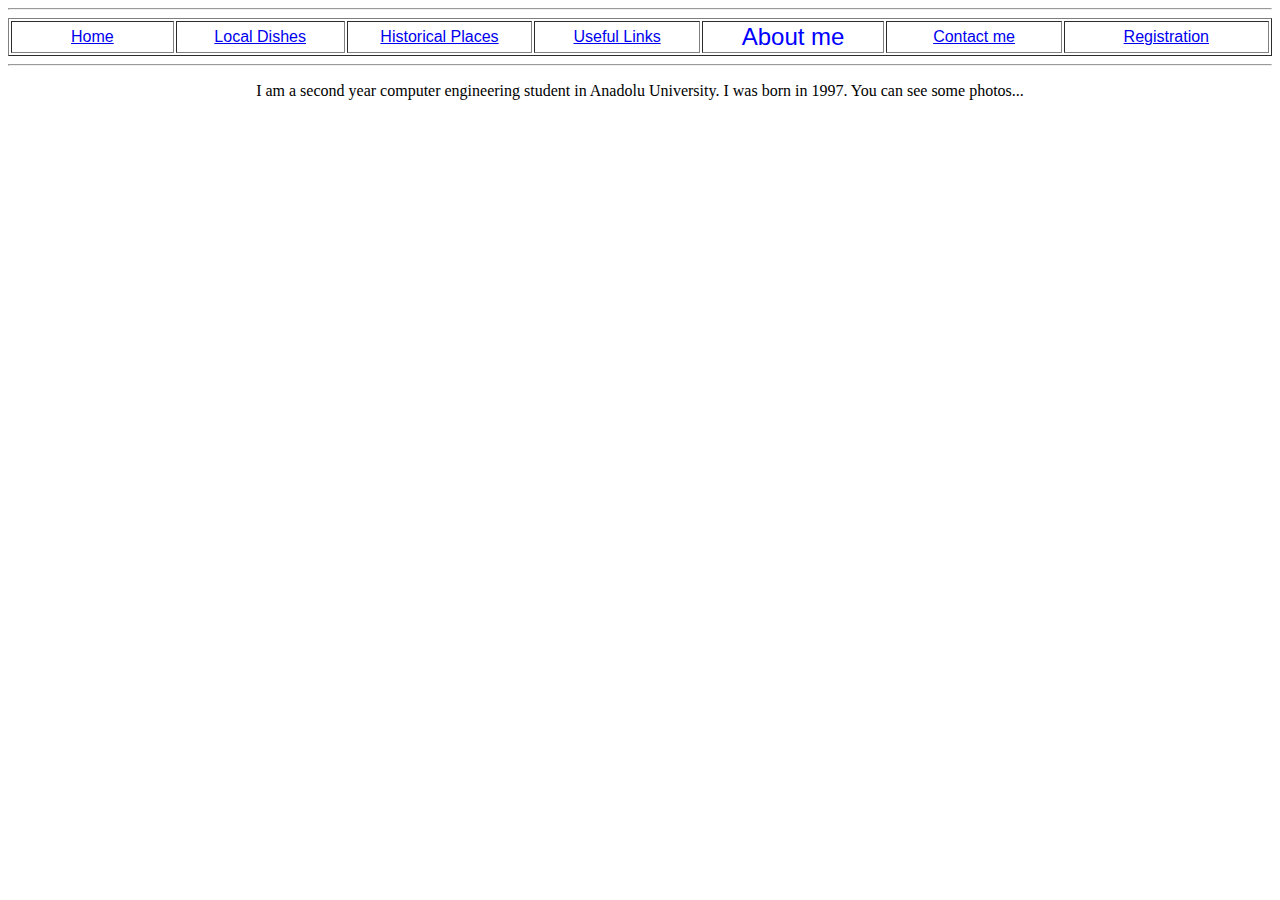
<file: aboutme.htm>
<!DOCTYPE html>
<html>
    
    <head>
        
        <title>Eskişehir</title>
        
    </head>
    
    <body>
        
        <hr>
        
        <table style = "width:100%" border="1px">
            <tr>
                <th style="font-family:sans-serif;font-size:16px;width:1%;font-weight:normal"><a href="home.htm">Home</a></th>
                <th style="font-family:sans-serif;font-size:16px;width:1%;font-weight:normal"><a href="localdishes.htm">Local Dishes</a></th>
                <th style="font-family:sans-serif;font-size:16px;width:1%;font-weight:normal"><a href="historicalplaces.htm">Historical Places</a></th>
                <th style="font-family:sans-serif;font-size:16px;width:1%;font-weight:normal"><a href="usefullinks.htm">Useful Links</a></th>
                <th style="font-family:sans-serif;font-size:24px;width:1%;font-weight:normal"><a href="aboutme.htm" style="text-decoration:none;color:blue">About me</a></th>
                <th style="font-family:sans-serif;font-size:16px;width:1%;font-weight:normal"><a href="contactme.htm">Contact me</a></th>
                <th style="font-family:sans-serif;font-size:16px;width:1%;font-weight:normal"><a href="registration.htm">Registration</a></th>
            </tr>
        </table>
        
        <hr>
        
        <center>
            <p>
                I am a second year computer engineering student in Anadolu University. I was born in 1997. You can see some photos...
            </p>
        </center>
        
    </body>
    
</html>
</file>
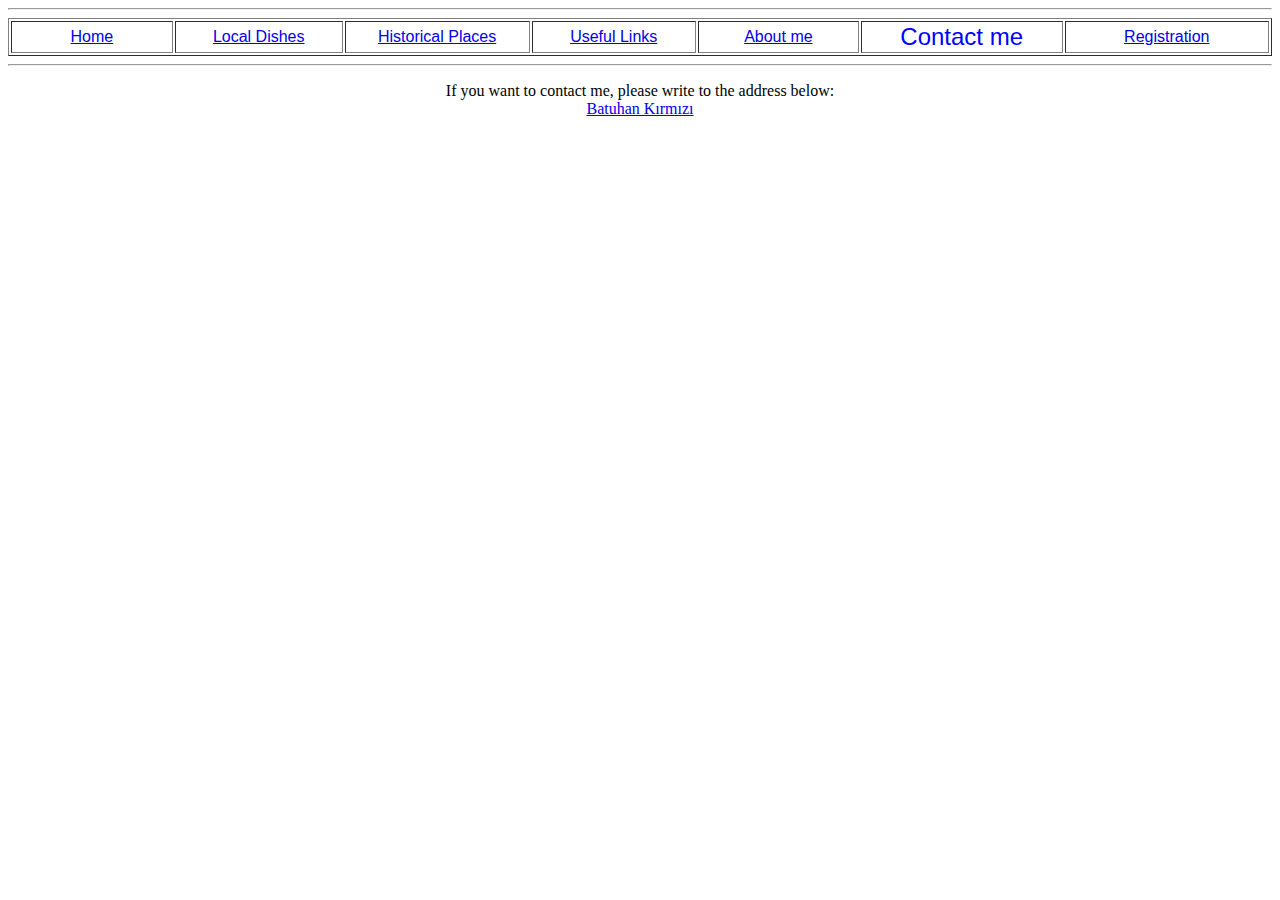
<file: contactme.htm>
<!DOCTYPE html>
<html>
    
    <head>
        
        <title>Eskişehir</title>
        
    </head>
    
    <body>
        
        <hr>
        
        <table style = "width:100%" border="1px">
            <tr>
                <th style="font-family:sans-serif;font-size:16px;width:1%;font-weight:normal"><a href="home.htm">Home</a></th>
                <th style="font-family:sans-serif;font-size:16px;width:1%;font-weight:normal"><a href="localdishes.htm">Local Dishes</a></th>
                <th style="font-family:sans-serif;font-size:16px;width:1%;font-weight:normal"><a href="historicalplaces.htm">Historical Places</a></th>
                <th style="font-family:sans-serif;font-size:16px;width:1%;font-weight:normal"><a href="usefullinks.htm">Useful Links</a></th>
                <th style="font-family:sans-serif;font-size:16px;width:1%;font-weight:normal"><a href="aboutme.htm">About me</a></th>
                <th style="font-family:sans-serif;font-size:24px;width:1%;font-weight:normal"><a href="contactme.htm" style="text-decoration:none;color:blue">Contact me</a></th>
                <th style="font-family:sans-serif;font-size:16px;width:1%;font-weight:normal"><a href="registration.htm">Registration</a></th>
            </tr>
        </table>
        
        <hr>
        
        <center>
            <p>
                If you want to contact me, please write to the address below:
                    <br>
                <a href="mailto:kirmizibatuhan@gmail.com?">Batuhan Kırmızı</a>
            </p>
        </center>
        
    </body>
    
</html>
</file>
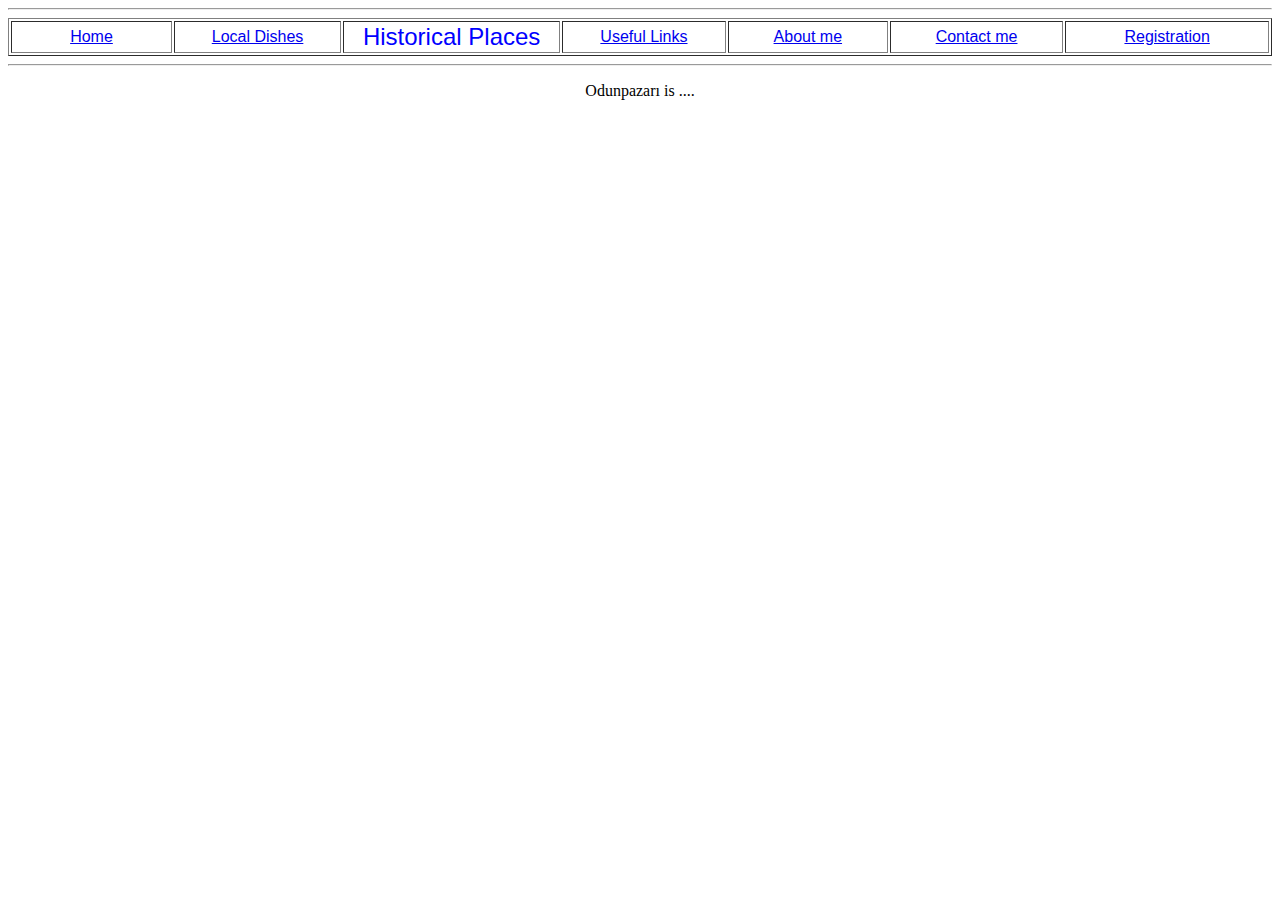
<file: historicalplaces.htm>
<!DOCTYPE html>
<html>
    
    <head>
        
        <title>Eskişehir</title>
        
    </head>
    
    <body>
        
        <hr>
        
        <table style = "width:100%" border="1px">
            <tr>
                <th style="font-family:sans-serif;font-size:16px;width:1%;font-weight:normal"><a href="home.htm">Home</a></th>
                <th style="font-family:sans-serif;font-size:16px;width:1%;font-weight:normal"><a href="localdishes.htm">Local Dishes</a></th>
                <th style="font-family:sans-serif;font-size:24px;width:1%;font-weight:normal"><a href="historicalplaces.htm" style="text-decoration:none;color:blue">Historical Places</a></th>
                <th style="font-family:sans-serif;font-size:16px;width:1%;font-weight:normal"><a href="usefullinks.htm">Useful Links</a></th>
                <th style="font-family:sans-serif;font-size:16px;width:1%;font-weight:normal"><a href="aboutme.htm">About me</a></th>
                <th style="font-family:sans-serif;font-size:16px;width:1%;font-weight:normal"><a href="contactme.htm">Contact me</a></th>
                <th style="font-family:sans-serif;font-size:16px;width:1%;font-weight:normal"><a href="registration.htm">Registration</a></th>
            </tr>
        </table>
        
        <hr>
        
        <center>
            <p>
                Odunpazarı is ....
            </p>
        </center>
        
    </body>
    
</html>
</file>
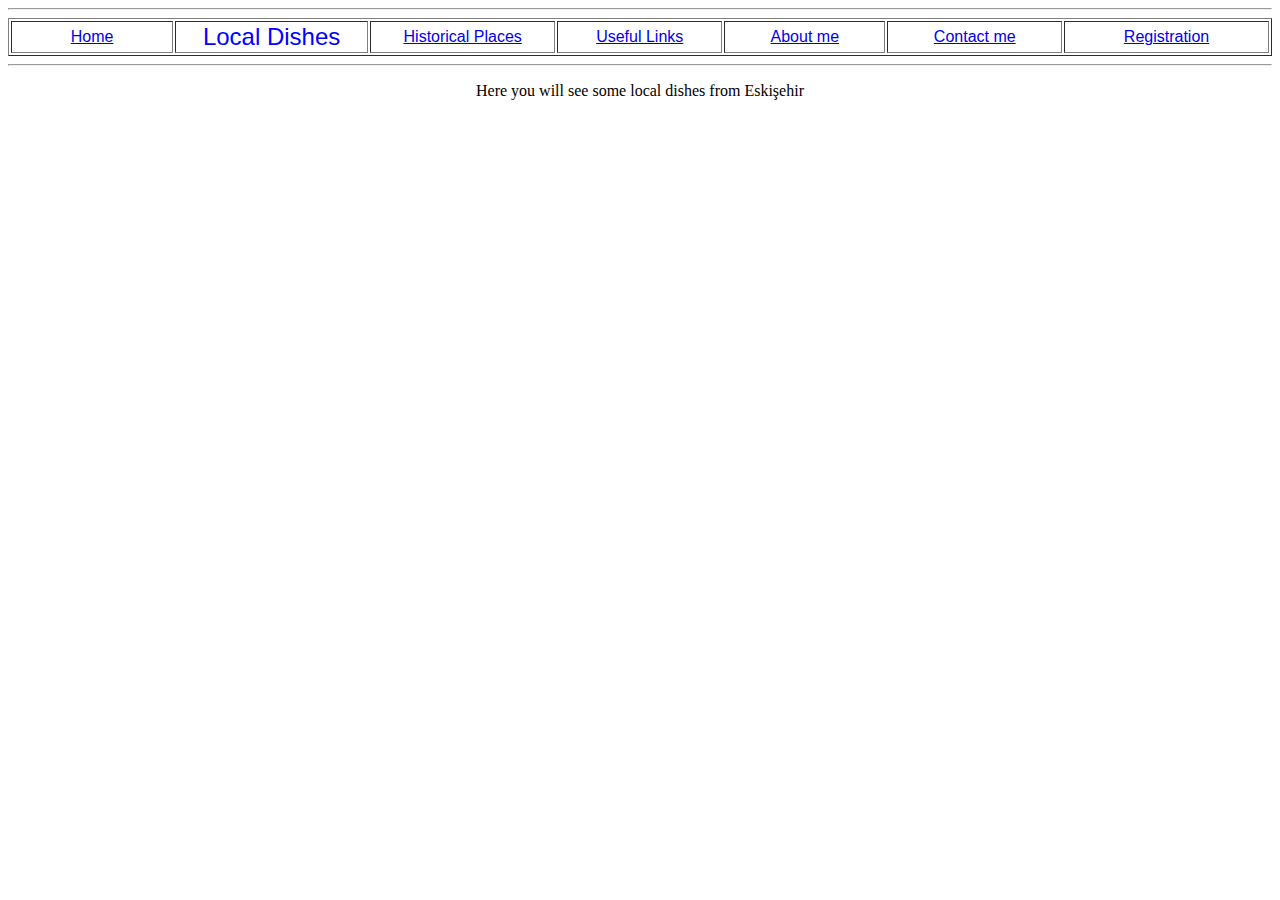
<file: localdishes.htm>
<!DOCTYPE html>
<html>
    
    <head>
        
        <title>Eskişehir</title>
        
    </head>
    
    <body>
        
        <hr>
        
        <table style = "width:100%" border="1px">
            <tr>
                <th style="font-family:sans-serif;font-size:16px;width:1%;font-weight:normal"><a href="home.htm">Home</a></th>
                <th style="font-family:sans-serif;font-size:24px;width:1%;font-weight:normal"><a href="localdishes.htm" style="text-decoration:none;color:blue">Local Dishes</a></th>
                <th style="font-family:sans-serif;font-size:16px;width:1%;font-weight:normal"><a href="historicalplaces.htm">Historical Places</a></th>
                <th style="font-family:sans-serif;font-size:16px;width:1%;font-weight:normal"><a href="usefullinks.htm">Useful Links</a></th>
                <th style="font-family:sans-serif;font-size:16px;width:1%;font-weight:normal"><a href="aboutme.htm">About me</a></th>
                <th style="font-family:sans-serif;font-size:16px;width:1%;font-weight:normal"><a href="contactme.htm">Contact me</a></th>
                <th style="font-family:sans-serif;font-size:16px;width:1%;font-weight:normal"><a href="registration.htm">Registration</a></th>
            </tr>
        </table>
        
        <hr>
        
        <center>
            <p>
                Here you will see some local dishes from Eskişehir
            </p>
        </center>
        
    </body>
    
</html>
</file>
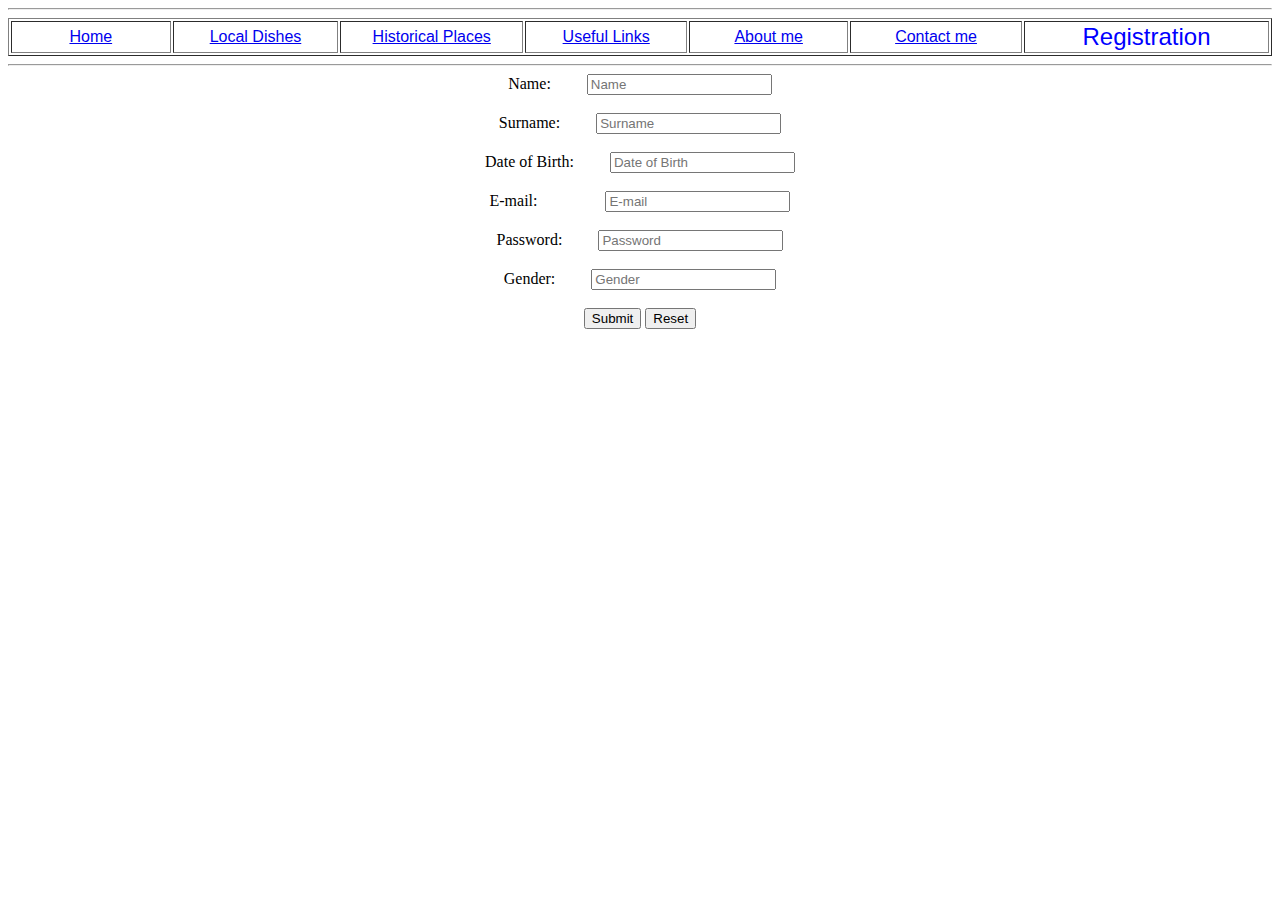
<file: registration.htm>
<!DOCTYPE html>
<html>
    
    <head>
        
        <title>Eskişehir</title>
        
    </head>
    
    <body>
        
        <hr>
        
        <table style = "width:100%" border="1px">
            <tr>
                <th style="font-family:sans-serif;font-size:16px;width:1%;font-weight:normal"><a href="home.htm">Home</a></th>
                <th style="font-family:sans-serif;font-size:16px;width:1%;font-weight:normal"><a href="localdishes.htm">Local Dishes</a></th>
                <th style="font-family:sans-serif;font-size:16px;width:1%;font-weight:normal"><a href="historicalplaces.htm">Historical Places</a></th>
                <th style="font-family:sans-serif;font-size:16px;width:1%;font-weight:normal"><a href="usefullinks.htm">Useful Links</a></th>
                <th style="font-family:sans-serif;font-size:16px;width:1%;font-weight:normal"><a href="aboutme.htm">About me</a></th>
                <th style="font-family:sans-serif;font-size:16px;width:1%;font-weight:normal"><a href="contactme.htm">Contact me</a></th>
                <th style="font-family:sans-serif;font-size:24px;width:1%;font-weight:normal"><a href="registration.htm" style="text-decoration:none;color:blue">Registration</a></th>
            </tr>
        </table>
        
        <hr>
        
        <center>
            <form action="/action_page.php">
                Name:
                &emsp;&emsp;<input type="text" name="firstname" placeholder="Name">
                    <br>
                    <br>
                Surname:
                &emsp;&emsp;<input type="text" name="lastname" placeholder="Surname">
                    <br>
                    <br>
                Date of Birth:
                &emsp;&emsp;<input type="text" name="lastname" placeholder="Date of Birth">
                    <br>
                    <br>
                E-mail:&emsp;&emsp;
                &emsp;&emsp;<input type="text" name="lastname" placeholder="E-mail">
                    <br>
                    <br>
                Password:&emsp;&emsp;
                <input type="text" name="lastname" placeholder="Password">
                    <br>
                    <br>
                Gender:&emsp;&emsp;
                <input type="text" name="lastname" placeholder="Gender">
                    <br>
                    <br>
              <input type="submit" value="Submit">
              <input type="reset" value="Reset">
            </form>
        </center>
        
    </body>
    
</html>
</file>
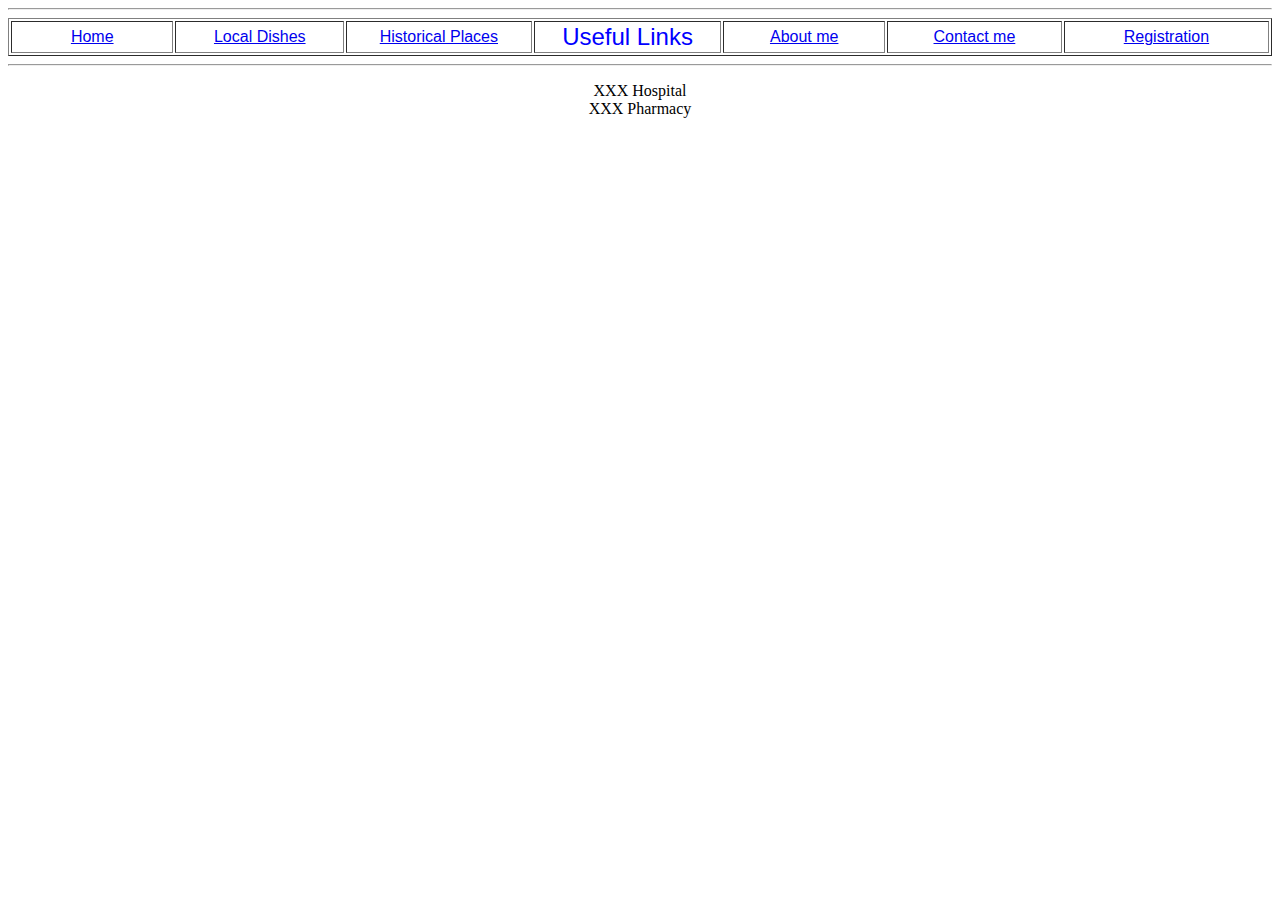
<file: usefullinks.htm>
<!DOCTYPE html>
<html>
    
    <head>
        
        <title>Eskişehir</title>
        
    </head>
    
    <body>
        
        <hr>
        
        <table style = "width:100%" border="1px">
            <tr>
                <th style="font-family:sans-serif;font-size:16px;width:1%;font-weight:normal"><a href="home.htm">Home</a></th>
                <th style="font-family:sans-serif;font-size:16px;width:1%;font-weight:normal"><a href="localdishes.htm">Local Dishes</a></th>
                <th style="font-family:sans-serif;font-size:16px;width:1%;font-weight:normal"><a href="historicalplaces.htm">Historical Places</a></th>
                <th style="font-family:sans-serif;font-size:24px;width:1%;font-weight:normal"><a href="usefullinks.htm" style="text-decoration:none;color:blue">Useful Links</a></th>
                <th style="font-family:sans-serif;font-size:16px;width:1%;font-weight:normal"><a href="aboutme.htm">About me</a></th>
                <th style="font-family:sans-serif;font-size:16px;width:1%;font-weight:normal"><a href="contactme.htm">Contact me</a></th>
                <th style="font-family:sans-serif;font-size:16px;width:1%;font-weight:normal"><a href="registration.htm">Registration</a></th>
            </tr>
        </table>
        
        <hr>
        
        <center>
            <p>
                <a>XXX Hospital</a>
                    <br>
                <a>XXX Pharmacy</a>
            </p>
        </center>
        
    </body>
    
</html>
</file>
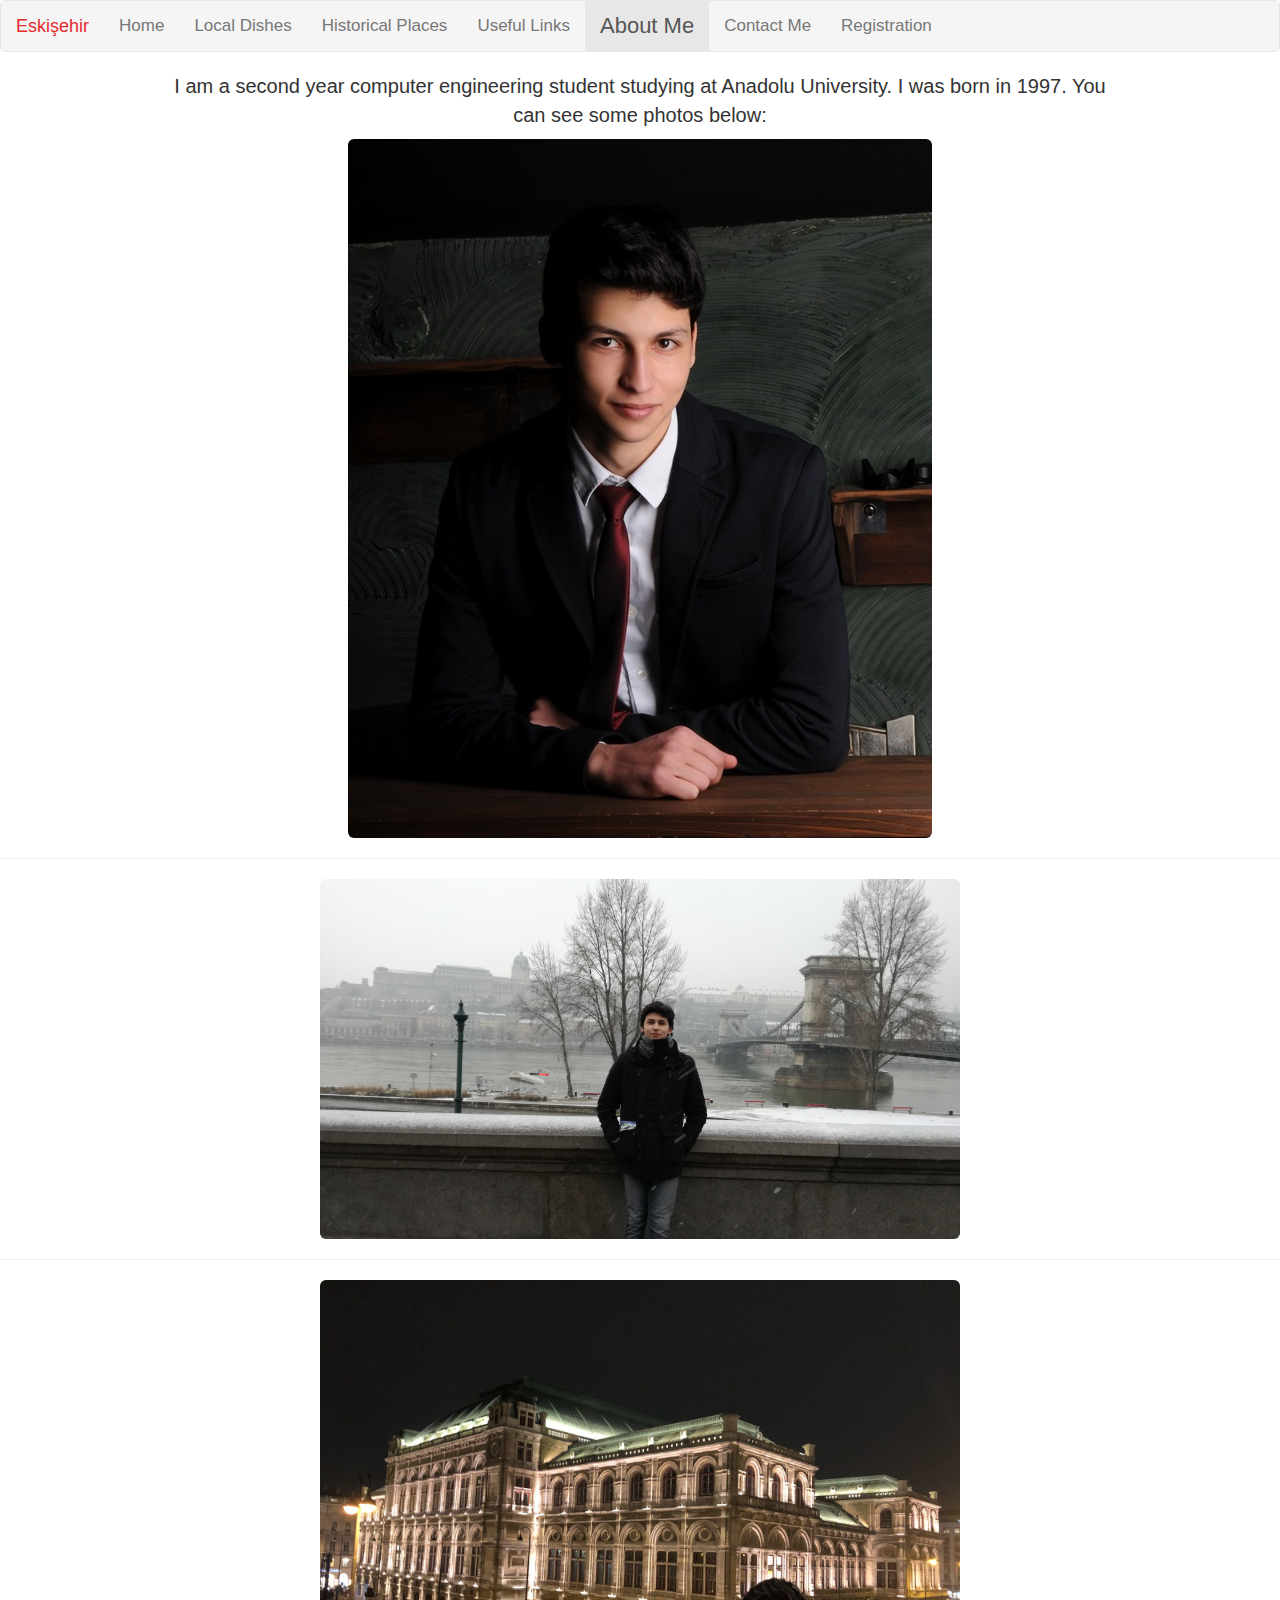
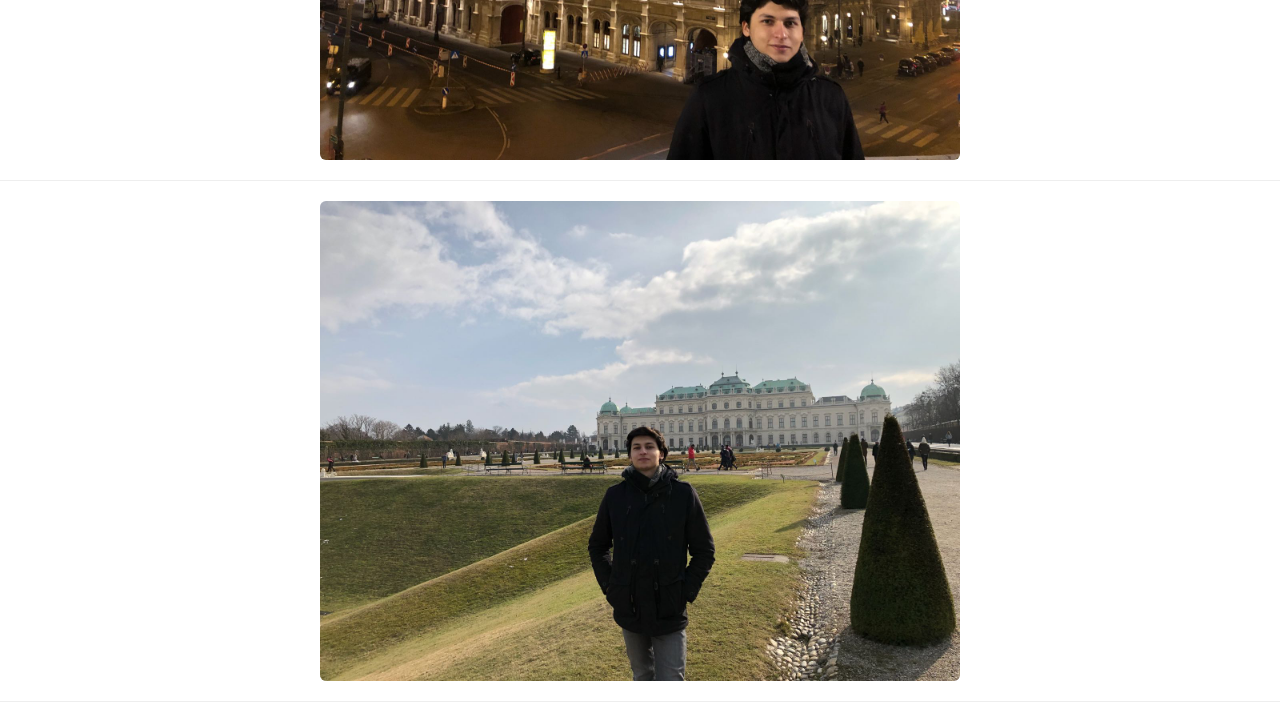
<file: docs/aboutme.htm>
<!DOCTYPE html>
<html>
    
    <head>
        
        <meta charset="utf-8">
        
        <title>Eskişehir</title>
        
        <meta name="viewport" content="width=device-width, initial-scale=1" />

        <!-- Bootstrap -->
        <link rel="stylesheet" href="https://maxcdn.bootstrapcdn.com/bootstrap/3.3.7/css/bootstrap.min.css" />
        <script src="https://ajax.googleapis.com/ajax/libs/jquery/3.3.1/jquery.min.js"></script>
        <script src="https://maxcdn.bootstrapcdn.com/bootstrap/3.3.7/js/bootstrap.min.js"></script>
        <!-- Bootstrap -->
        
        <link rel="stylesheet" href="styles/general.css" />
        
    </head>
    
    <body>
        <nav class="navbar navbar-default">
            <div class="container-fluid">
                <div class="navbar-header">
                    <button type="button" class="navbar-toggle collapsed" data-toggle="collapse" data-target="#navbar" aria-expanded="false" aria-controls="navbar">
                        <span class="sr-only">Toggle navigation</span>
                        <span class="icon-bar"></span>
                        <span class="icon-bar"></span>
                        <span class="icon-bar"></span>
                    </button>
                    <a class="navbar-brand" href="index.htm"><span class="header">Eskişehir</span></a>
                </div>

                <div id="navbar" class="navbar-collapse collapse">
                    <ul class="nav navbar-nav">
                        <li><a href="index.htm">Home</a></li>
                        <li><a href="localdishes.htm">Local Dishes</a></li>
                        <li><a href="historicalplaces.htm">Historical Places</a></li>
                        <li><a href="usefullinks.htm">Useful Links</a></li>
                        <li class="active"><a href="aboutme.htm">About Me</a></li>
                        <li><a href="contactme.htm">Contact Me</a></li>
                        <li><a href="registration.htm">Registration</a></li>
                    </ul>
                </div>
            </div>
        </nav>
        
        <center>
            <p style="font-size:20px">
                I am a second year computer engineering student studying at Anadolu University. I was born in 1997. You can see some photos below:
            </p>
            
            <img src="img/aboutme_p1.jpg" alt="Photo 1" class="image img-responsive img-rounded">
                    <hr>
            <img src="img/aboutme_p2.jpg" alt="Photo 2" class="image img-responsive img-rounded">
                    <hr>
            <img src="img/aboutme_p3.jpeg" alt="Photo 3" class="image img-responsive img-rounded">
                    <hr>
            <img src="img/aboutme_p4.jpeg" alt="Photo 4" class="image img-responsive img-rounded">
        </center>
        
        <hr>
        
    </body>
    
</html>
</file>
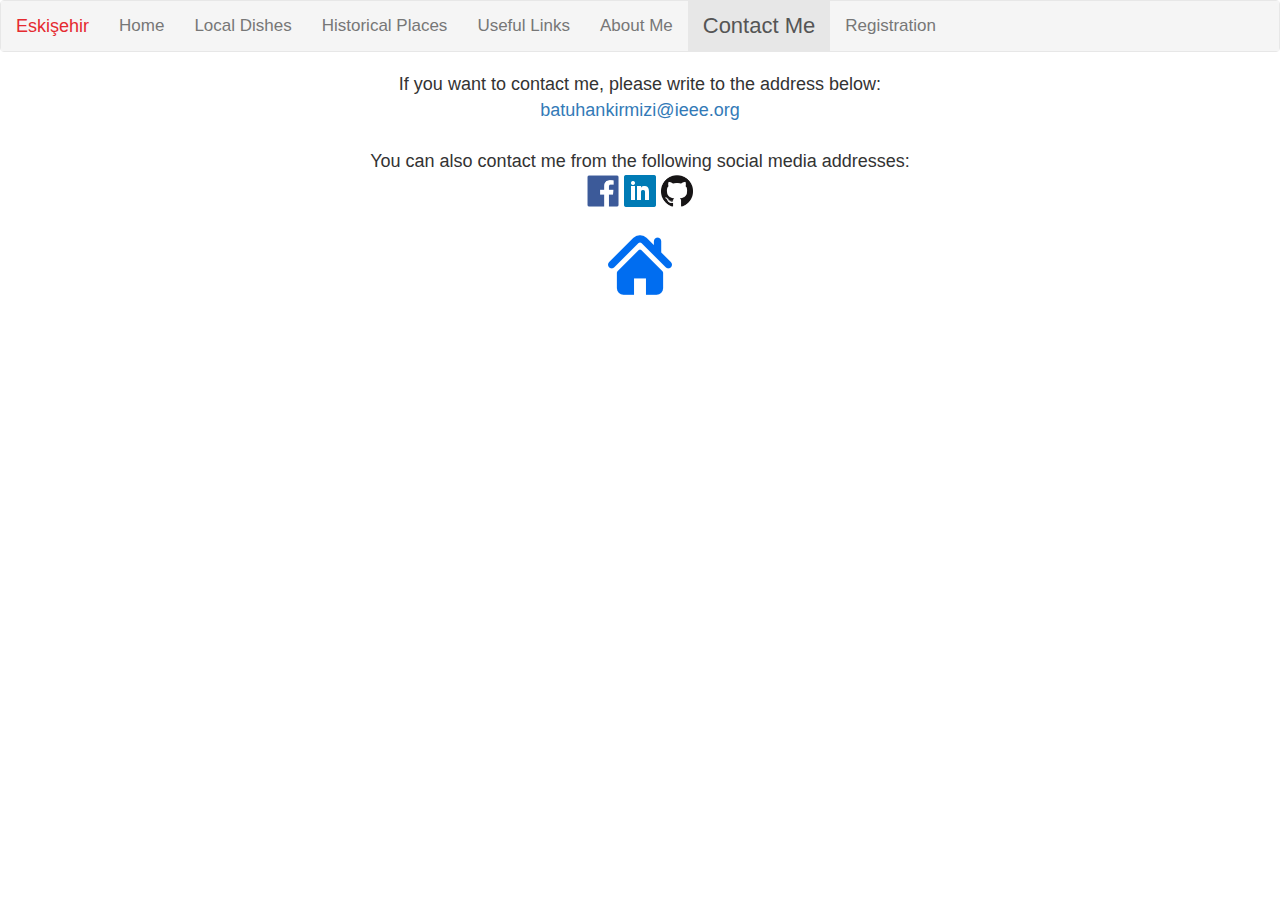
<file: docs/contactme.htm>
<!DOCTYPE html>
<html>
    
    <head>
        
        <meta charset="utf-8">
        
        <title>Eskişehir</title>
        
        <meta name="viewport" content="width=device-width, initial-scale=1" />

        <!-- Bootstrap -->
        <link rel="stylesheet" href="https://maxcdn.bootstrapcdn.com/bootstrap/3.3.7/css/bootstrap.min.css" />
        <script src="https://ajax.googleapis.com/ajax/libs/jquery/3.3.1/jquery.min.js"></script>
        <script src="https://maxcdn.bootstrapcdn.com/bootstrap/3.3.7/js/bootstrap.min.js"></script>
        <!-- Bootstrap -->
        
        <link rel="stylesheet" href="styles/general.css" />
        
    </head>
    
    <body>
        <nav class="navbar navbar-default">
            <div class="container-fluid">
                <div class="navbar-header">
                    <button type="button" class="navbar-toggle collapsed" data-toggle="collapse" data-target="#navbar" aria-expanded="false" aria-controls="navbar">
                        <span class="sr-only">Toggle navigation</span>
                        <span class="icon-bar"></span>
                        <span class="icon-bar"></span>
                        <span class="icon-bar"></span>
                    </button>
                    <a class="navbar-brand" href="index.htm"><span class="header">Eskişehir</span></a>
                </div>

                <div id="navbar" class="navbar-collapse collapse">
                    <ul class="nav navbar-nav">
                        <li><a href="index.htm">Home</a></li>
                        <li><a href="localdishes.htm">Local Dishes</a></li>
                        <li><a href="historicalplaces.htm">Historical Places</a></li>
                        <li><a href="usefullinks.htm">Useful Links</a></li>
                        <li><a href="aboutme.htm">About Me</a></li>
                        <li class="active"><a href="contactme.htm">Contact Me</a></li>
                        <li><a href="registration.htm">Registration</a></li>
                    </ul>
                </div>
            </div>
        </nav>
        
        <div>
            <center>
                <p style="font-size:18px;font-family:sans-serif">
                    If you want to contact me, please write to the address below:
                        <br>
                    <a href="mailto:batuhankirmizi@ieee.org?">batuhankirmizi@ieee.org</a>
                        <br>
                        <br>
                    You can also contact me from the following social media addresses:
                        <br>
                    <a href="https://www.facebook.com/profile.php?id=100009397247697" target="_blank"><img src="img/facebook.jpg" width="32" height="32"></a>
                    <a href="https://linkedin.com/in/batuhankirmizi" target="_blank"><img src="img/linkedin.jpg" width="32" height="32"></a>
                    <a href="https://github.com/batuhankirmizi" target="_blank"><img src="img/github.png" width="32" height="32"></a>
                        <br>
                        <br>
                    <a href="index.htm"><img alt="Home Button" src="img/home.png" /></a>
                </p>
            </center>
        </div>
        
    </body>
    
</html>
</file>
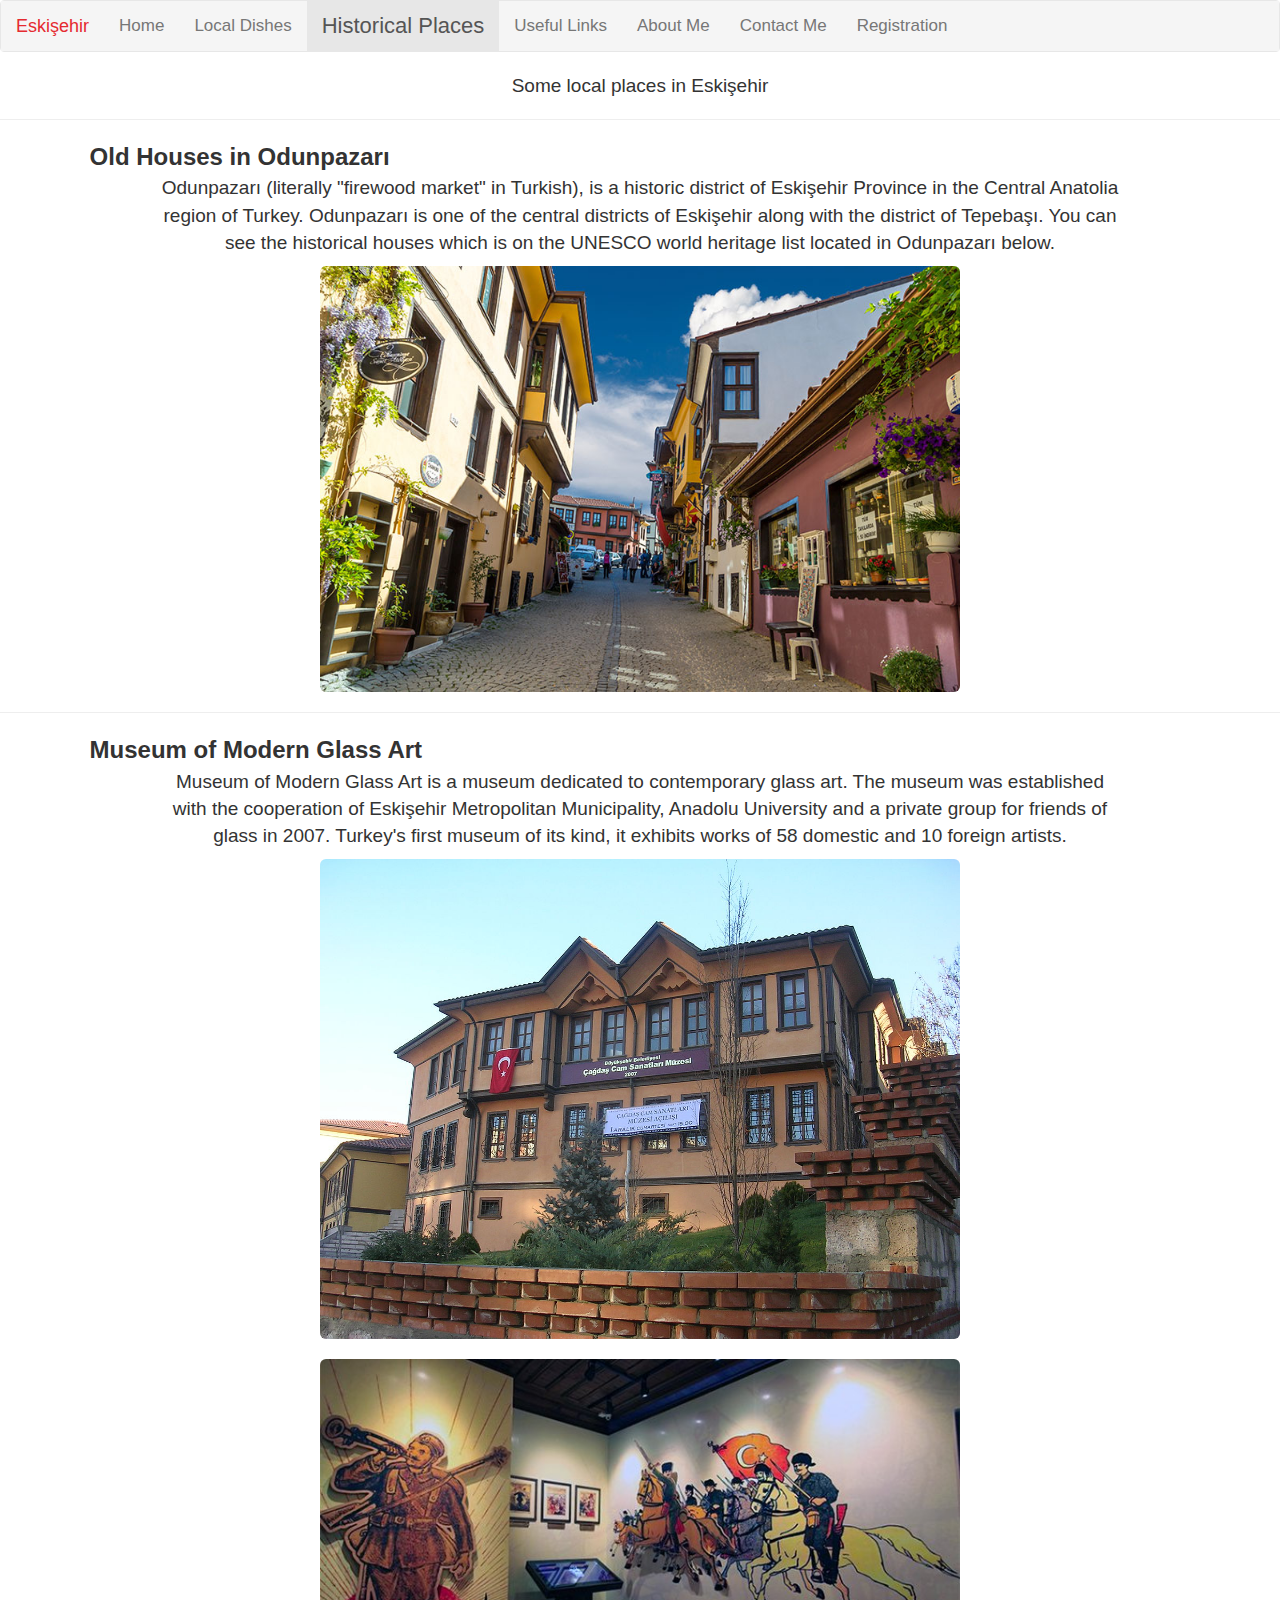
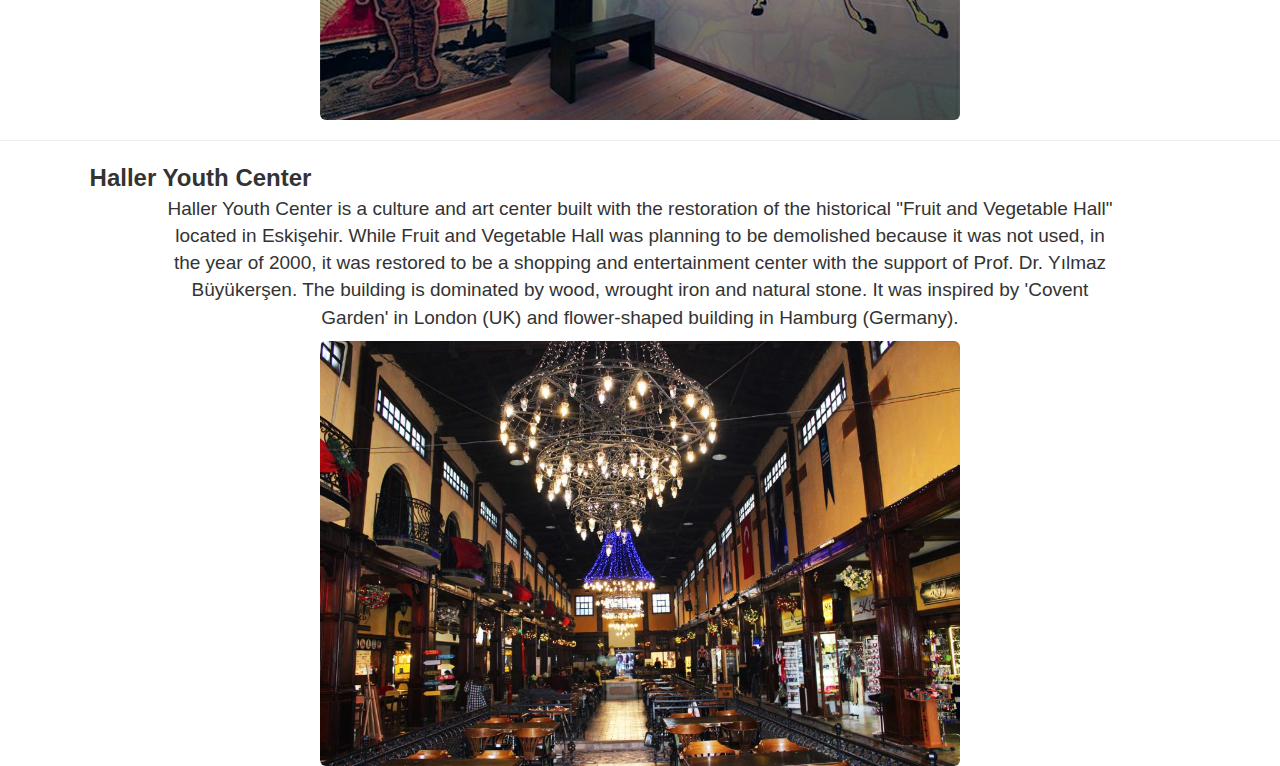
<file: docs/historicalplaces.htm>
<!DOCTYPE html>
<html>
    
    <head>
        
        <meta charset="utf-8">
        
        <title>Eskişehir</title>
        
        <meta name="viewport" content="width=device-width, initial-scale=1" />

        <!-- Bootstrap -->
        <link rel="stylesheet" href="https://maxcdn.bootstrapcdn.com/bootstrap/3.3.7/css/bootstrap.min.css" />
        <script src="https://ajax.googleapis.com/ajax/libs/jquery/3.3.1/jquery.min.js"></script>
        <script src="https://maxcdn.bootstrapcdn.com/bootstrap/3.3.7/js/bootstrap.min.js"></script>
        <!-- Bootstrap -->
        
        <link rel="stylesheet" href="styles/general.css" />
        
    </head>
    
    <body>
        <nav class="navbar navbar-default">
            <div class="container-fluid">
                <div class="navbar-header">
                    <button type="button" class="navbar-toggle collapsed" data-toggle="collapse" data-target="#navbar" aria-expanded="false" aria-controls="navbar">
                        <span class="sr-only">Toggle navigation</span>
                        <span class="icon-bar"></span>
                        <span class="icon-bar"></span>
                        <span class="icon-bar"></span>
                    </button>
                    <a class="navbar-brand" href="index.htm"><span class="header">Eskişehir</span></a>
                </div>

                <div id="navbar" class="navbar-collapse collapse">
                    <ul class="nav navbar-nav">
                        <li><a href="index.htm">Home</a></li>
                        <li><a href="localdishes.htm">Local Dishes</a></li>
                        <li class="active"><a href="historicalplaces.htm">Historical Places</a></li>
                        <li><a href="usefullinks.htm">Useful Links</a></li>
                        <li><a href="aboutme.htm">About Me</a></li>
                        <li><a href="contactme.htm">Contact Me</a></li>
                        <li><a href="registration.htm">Registration</a></li>
                    </ul>
                </div>
            </div>
        </nav>
        
        <center>
            <p>
                Some local places in Eskişehir
            </p>
        </center>
        
        <hr>
        
        <div class="sub-title">
            <b>Old Houses in Odunpazarı</b>
        </div>
        
        <div>
            <center>
                <p>
                    Odunpazarı (literally "firewood market" in Turkish), is a historic district of Eskişehir Province in the Central Anatolia region of Turkey. Odunpazarı is one of the central districts of Eskişehir along with the district of Tepebaşı. You can see the historical houses which is on the UNESCO world heritage list located in Odunpazarı below.
                </p>

                <img src="img/historicalplaces_odunpazarievleri.jpg" alt="Eskişehir" class="image img-responsive img-rounded">
            </center>
        </div>
        
        <hr>
        
        <div class="sub-title">
            <b>Museum of Modern Glass Art</b>
        </div>

        <div>
            <center>
                <p>
                    Museum of Modern Glass Art is a museum dedicated to contemporary glass art. The museum was established with the cooperation of Eskişehir Metropolitan Municipality, Anadolu University and a private group for friends of glass in 2007. Turkey's first museum of its kind, it exhibits works of 58 domestic and 10 foreign artists.
                </p>

                <img src="img/historicalplaces_muze1.jpg" alt="Eskişehir" class="image img-responsive img-rounded">
                    <br>
                <img src="img/historicalplaces_muze2.jpg" alt="Eskişehir" class="image img-responsive img-rounded">
            </center>
        </div>
        
        <hr>
        
        <div class="sub-title">
            <b>Haller Youth Center</b>
        </div>
        
        <div>
            <center>
                <p>
                    Haller Youth Center is a culture and art center built with the restoration of the historical "Fruit and Vegetable Hall" located in Eskişehir. While Fruit and Vegetable Hall was planning to be demolished because it was not used, in the year of 2000, it was restored to be a shopping and entertainment center with the support of Prof. Dr. Yılmaz Büyükerşen. The building is dominated by wood, wrought iron and natural stone. It was inspired by 'Covent Garden' in London (UK) and flower-shaped building in Hamburg (Germany).
                </p>

                <img src="img/historicalplaces_haller.jpg" alt="Eskişehir" class="image img-responsive img-rounded">
            </center>
        </div>
        
    </body>
    
</html>
</file>
<file: docs/styles/general.css>
.active {
    font-size: 22px
}

.header {
    color: rgb(229, 42, 48);
}

li {
    font-size: 17px
}

.container-fluid {
    background-color: whitesmoke
}

p {
    font-size: 19px;
    font-family: sans-serif;
    width: 75%
}

.sub-title {
    font-size: 24px;
    font-weight: bold;
    margin-left: 7%
}

i {
    margin-left: 15%
}

.image {
    max-width: 50%;
    max-height: 50%
}

.video {
    max-width: 75%;
    max-height: 75%
}
</file>
